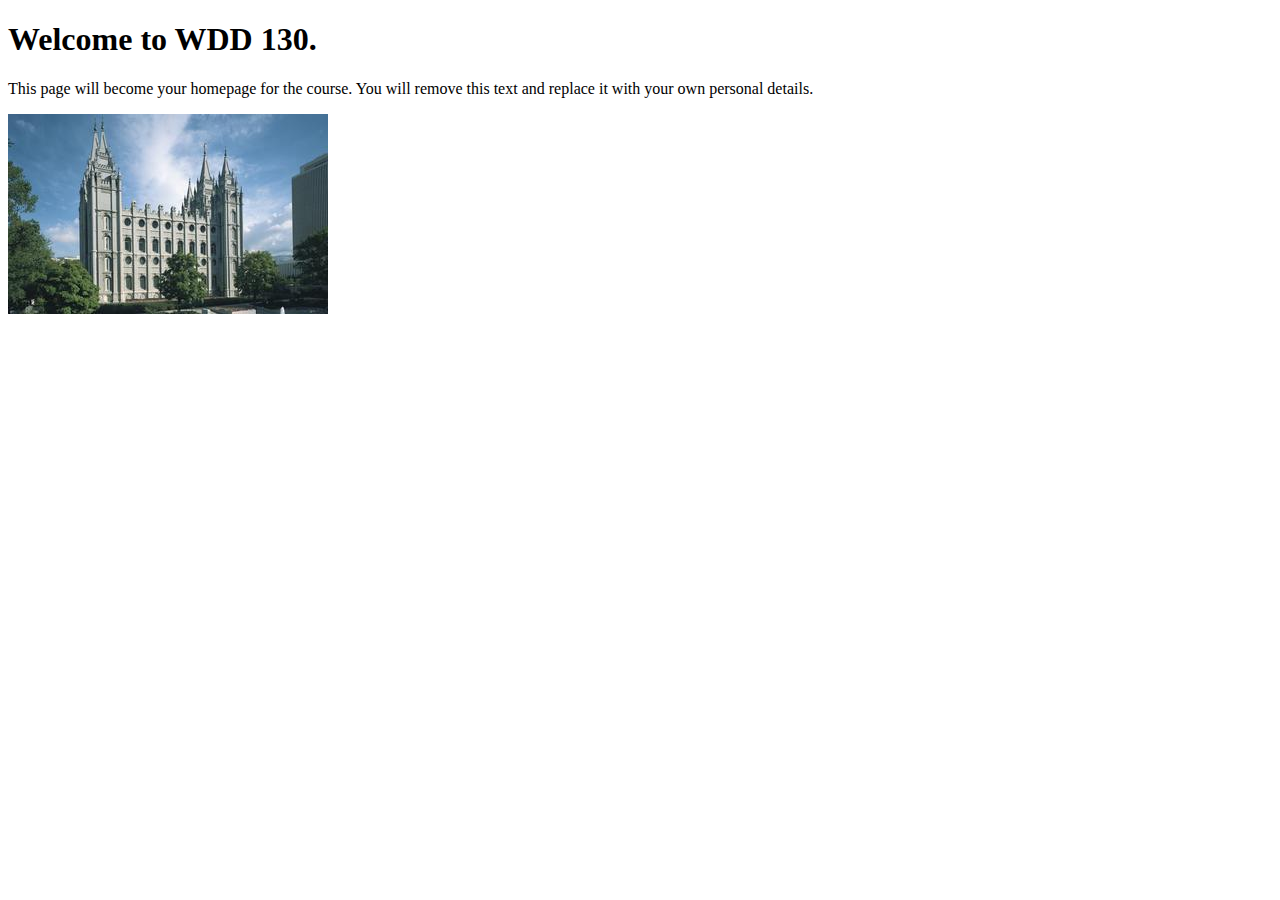
<file: index.html>
<!DOCTYPE html>
<html lang="en">
<head>
    <meta charset="UTF-8">
    <meta name="viewport" content="width=device-width, initial-scale=1.0">
    <title>WDD 130 | Personal Homepage</title>
</head>
<body>
    <h1>Welcome to WDD 130.</h1>
    <p>This page will become your homepage for the course. You will remove this text and replace it with your own personal details.</p>

    <img src="images/salt-lake-temple.jpg" alt="The Salt Lake Temple.">
</body>
</html>
</file>
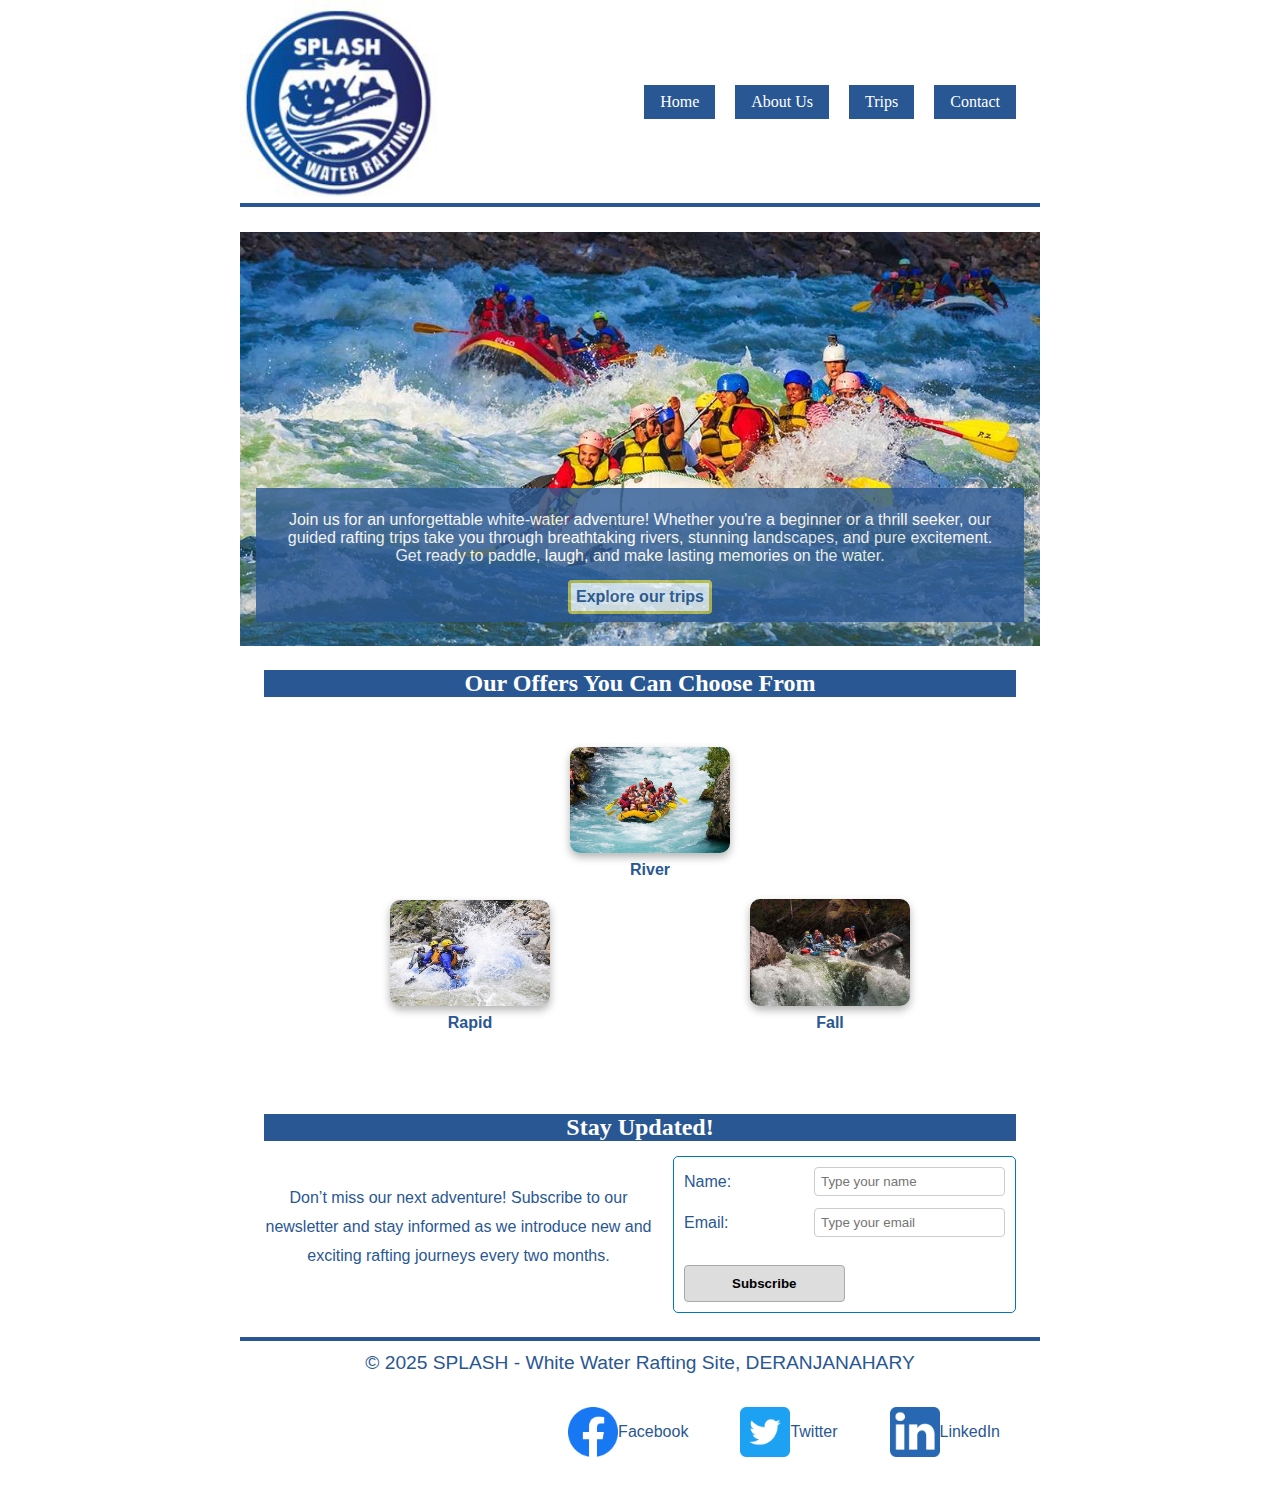
<file: wwr/index.html>
<!DOCTYPE html>
<html lang="en">

<head>
    <meta charset="UTF-8">
    <meta name="viewport" content="width=device-width, initial-scale=1.0">
    <link rel="stylesheet" href="styles/rafting.css">
    <meta name="description"
        content="Join our expert team for unforgettable whitewater rafting. Safe guided trips, thrilling rivers, and tailor-made adventures — book your next ride today.">
    <meta name="author" content="Deranjanahary">
    <title>Home - White Water Rafting Company</title>

</head>

<body>
    <header>
        <img src="images/logo.png" alt="This is the logo of our company" width="200">
        <nav>
            <a href="index.html">Home</a>
            <a href="about.html">About Us</a>
            <a href="trips.html">Trips</a>
            <a href="contact.html">Contact</a>
        </nav>
    </header>

    <main>
        <div class="hero-home">
            <img src="images/hero-home.jpg" alt="Group of people rafting on a white-water river" width="200">
            <article>
                <p>Join us for an unforgettable white-water adventure! Whether you're a beginner or a thrill seeker, our
                    guided rafting
                    trips take you through breathtaking rivers, stunning landscapes, and pure excitement. Get ready to
                    paddle, laugh, and
                    make lasting memories on the water.</p>
                <a href="trips.html" class="btn">Explore our trips</a>
            </article>
        </div>

        <section>
            <h2>Our Offers You Can Choose From</h2>
            <div class="offer">
                <figure>
                    <img src="images/river.jpg" alt="This is a memory from our river rafting" width="200">
                    <figcaption>River</figcaption>
                </figure>
                <figure>
                    <img src="images/rapid.jpg" alt="This is a memory from a rapid flowing" width="200">
                    <figcaption>Rapid</figcaption>
                </figure>
                <figure>
                    <img src="images/fall.jpg" alt="This is a rafting from our slight fall" width="200">
                    <figcaption>Fall</figcaption>
                </figure>

            </div>

        </section>

        <section>
            <h2>Stay Updated!</h2>
            <div class="update">
                <p>Don’t miss our next adventure! Subscribe to our newsletter and stay informed as we introduce new and
                    exciting rafting
                    journeys every two months.</p>
                <form>
                    <!-- Personal Info -->
                    <fieldset>
                        <div class="field-row">
                            <label for="name">Name:</label>
                            <input type="text" id="name" placeholder="Type your name" name="name" required>
                        </div>
                        <div class="field-row">
                            <label for="email">Email:</label>
                            <input type="email" id="email" placeholder="Type your email" name="email" required>
                        </div>
                    </fieldset>
                    <button type="submit">Subscribe</button>
                </form>

            </div>
        </section>

    </main>

    <footer>
        <p>&copy; 2025 SPLASH - White Water Rafting Site, DERANJANAHARY</p>
        <nav class="socialmedia">
            <a href="https://www.facebook.com">
                <img src="images/facebook.png" alt="Facebook logo" height="50"> Facebook
            </a>
            <a href="https://www.twitter.com">
                <img src="images/twitter.png" alt="Twitter logo" height="50"> Twitter
            </a>
            <a href="https://www.linkedin.com">
                <img src="images/linkedin.png" alt="LinkedIn logo" height="50"> LinkedIn
            </a>
        </nav>

    </footer>

</body>

</html>
</file>
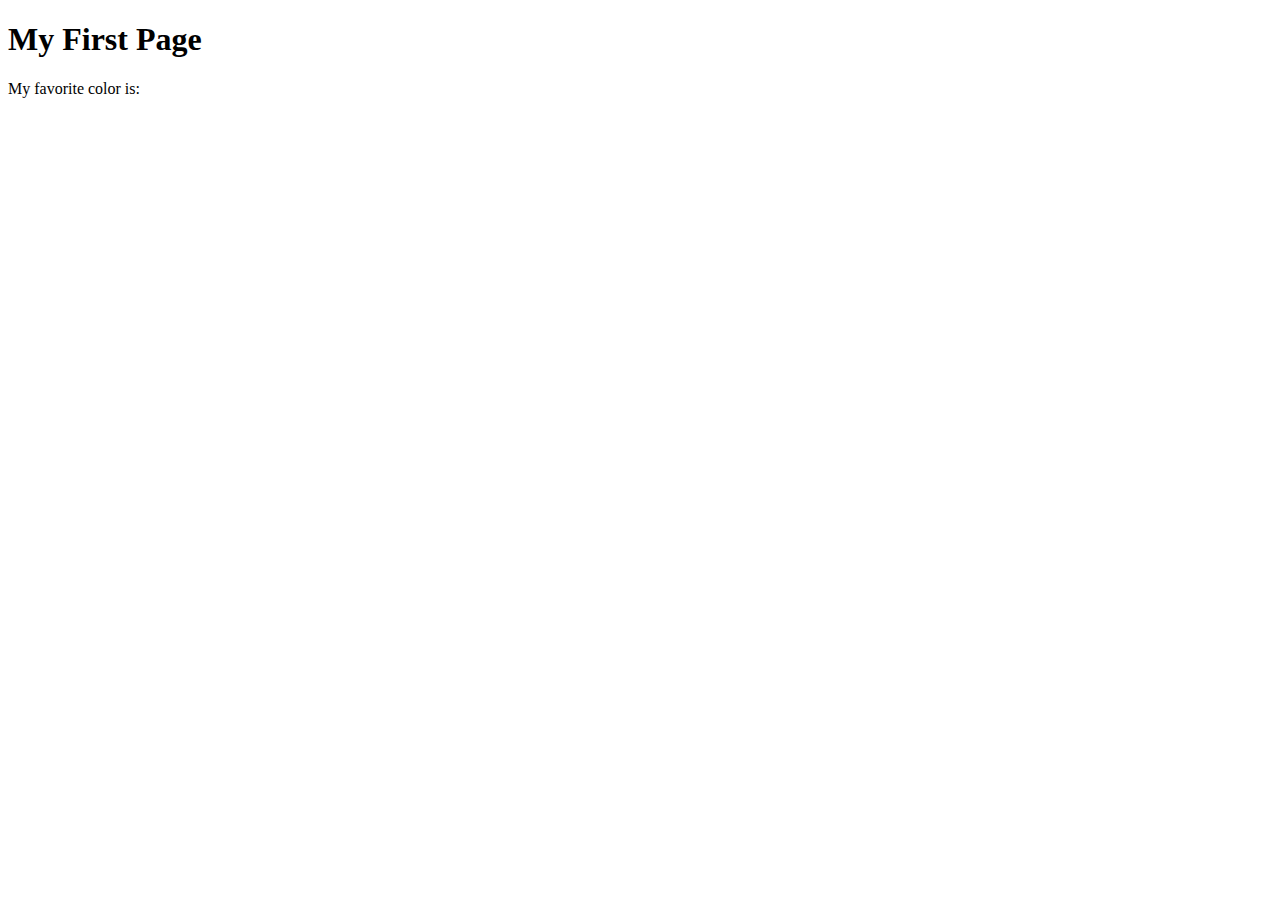
<file: week01/first-page.html>
<!DOCTYPE html>
<html lang="en">
<head>
    <meta charset="UTF-8">
    <meta name="viewport" content="width=device-width, initial-scale=1.0">
    <title>My First Page</title>
</head>
<body>
    <h1>My First Page</h1>
    <p>My favorite color is: </p>
</body>
</html>
</file>
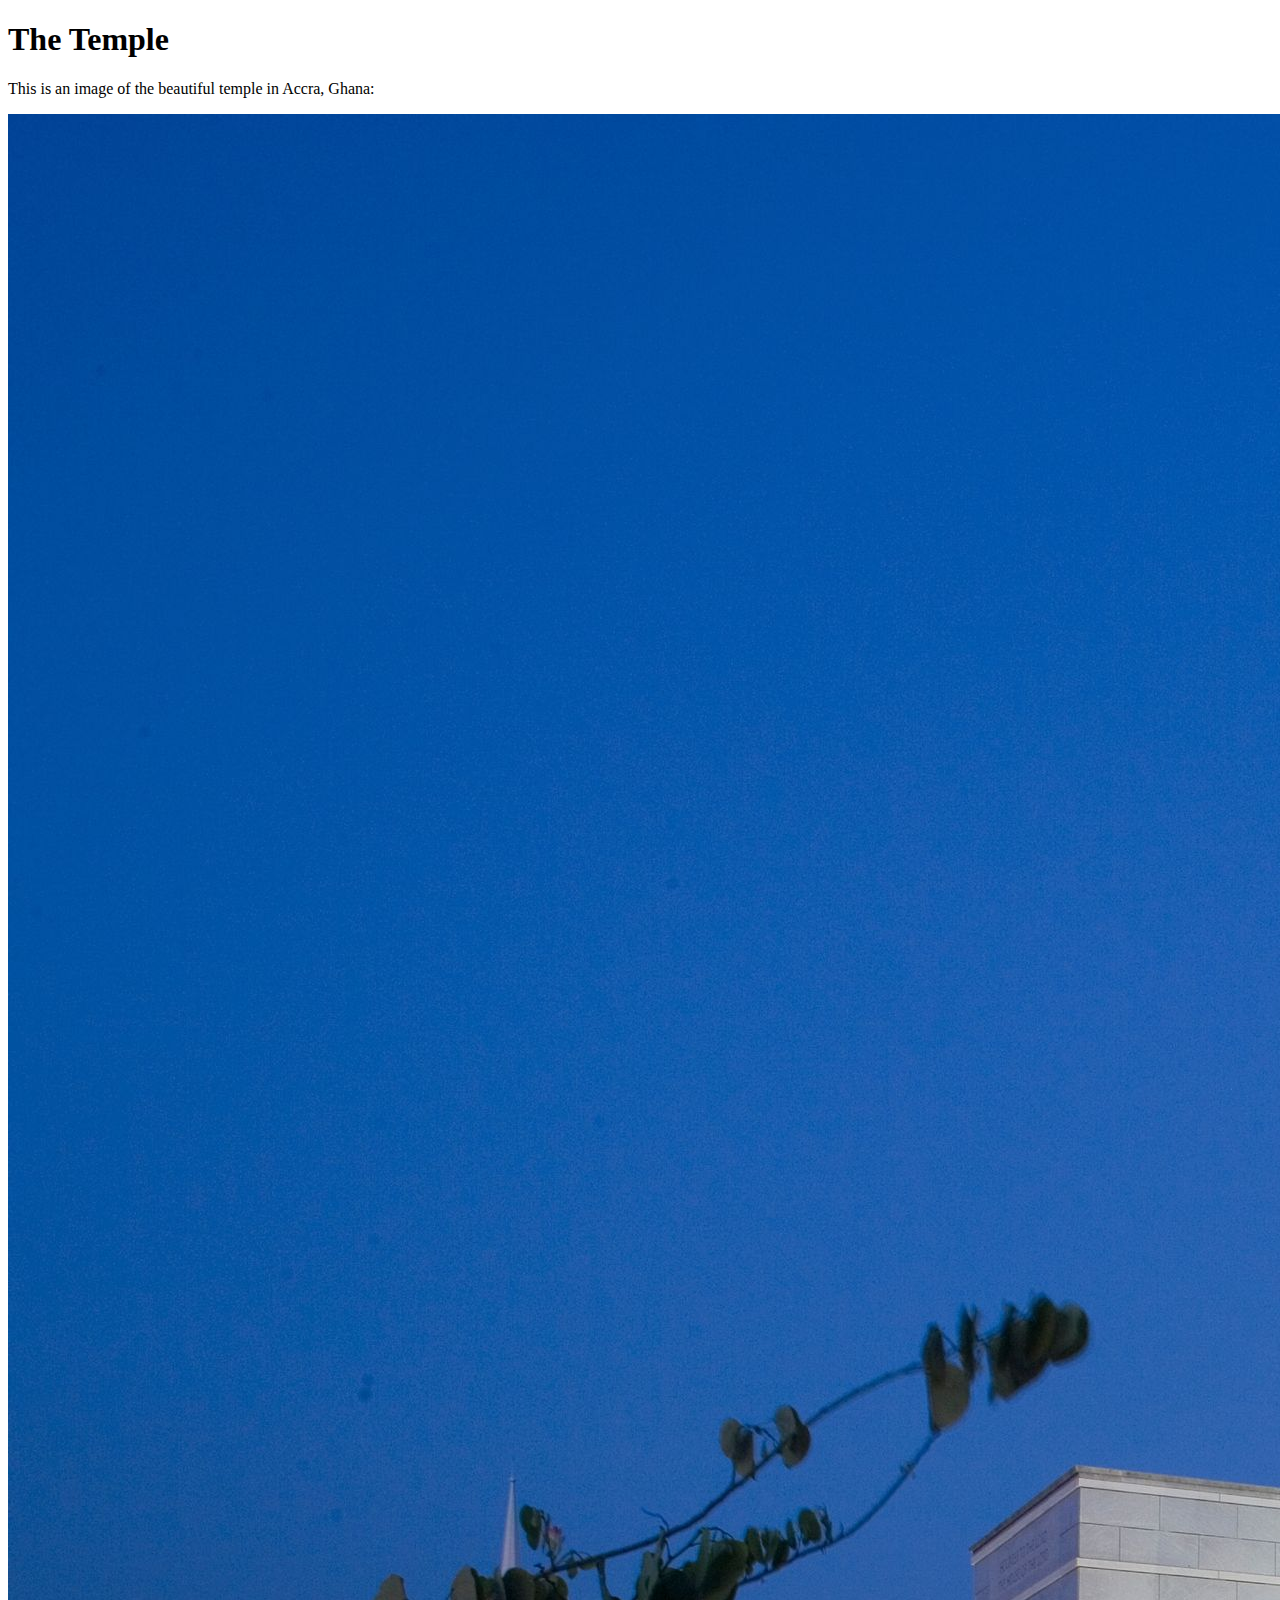
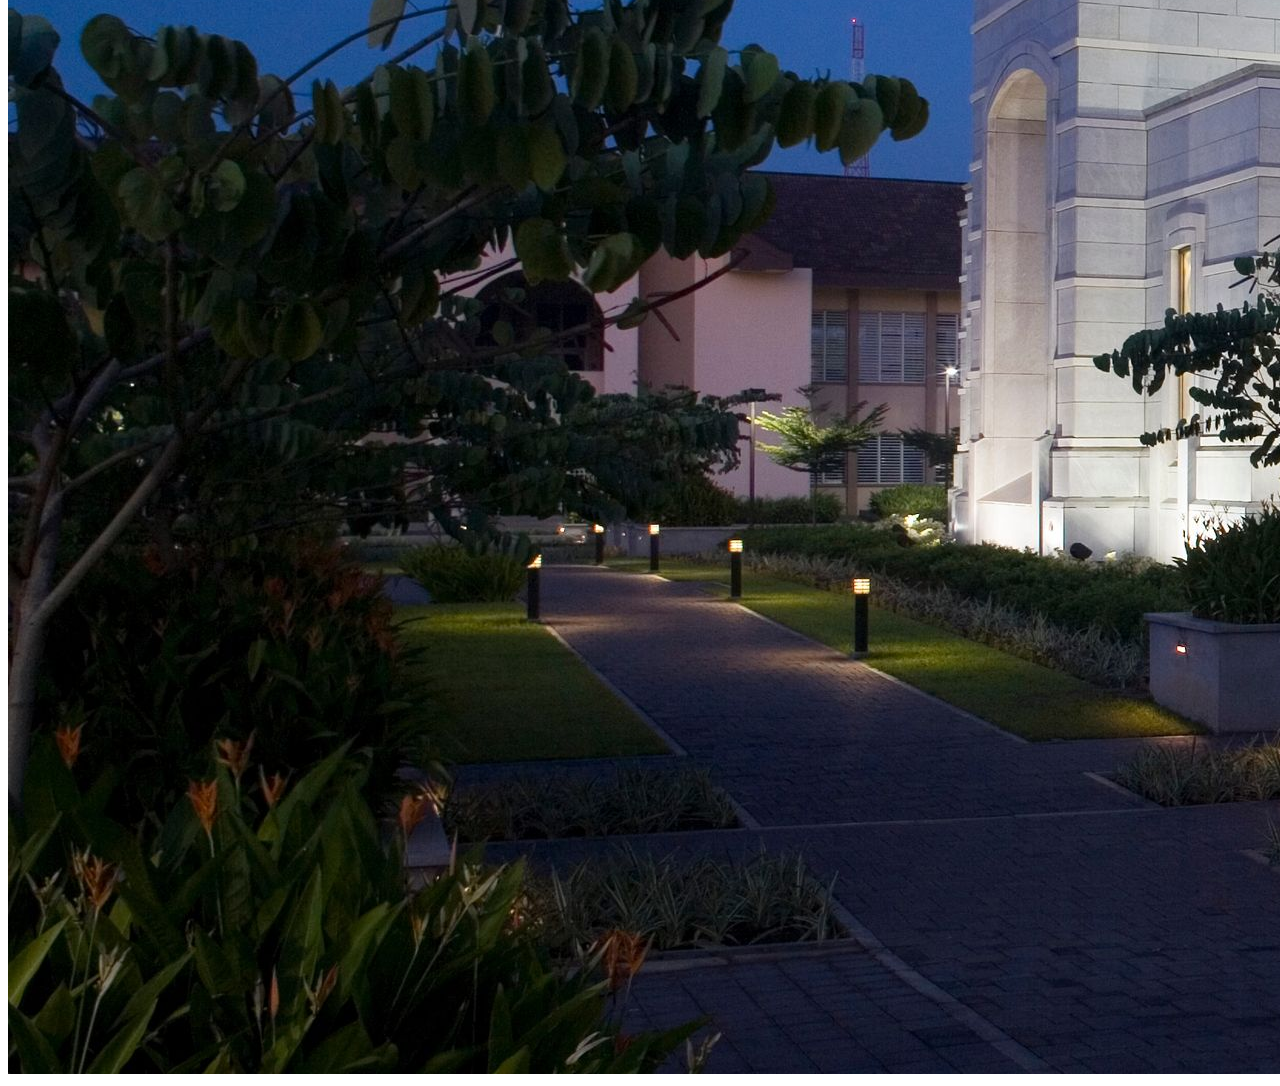
<file: week01/images.html>
<!DOCTYPE html>
<html lang="en">
<head>
    <meta charset="UTF-8">
    <meta name="viewport" content="width=device-width, initial-scale=1.0">
    <title>Temple Image</title>
</head>
<body>
    <h1>The Temple</h1>
    <p>This is an image of the beautiful temple in Accra, Ghana:</p>
    <img src="images/temple-large.jpeg" alt="The Accra Ghana Temple">
    
</body>
</html>
</file>
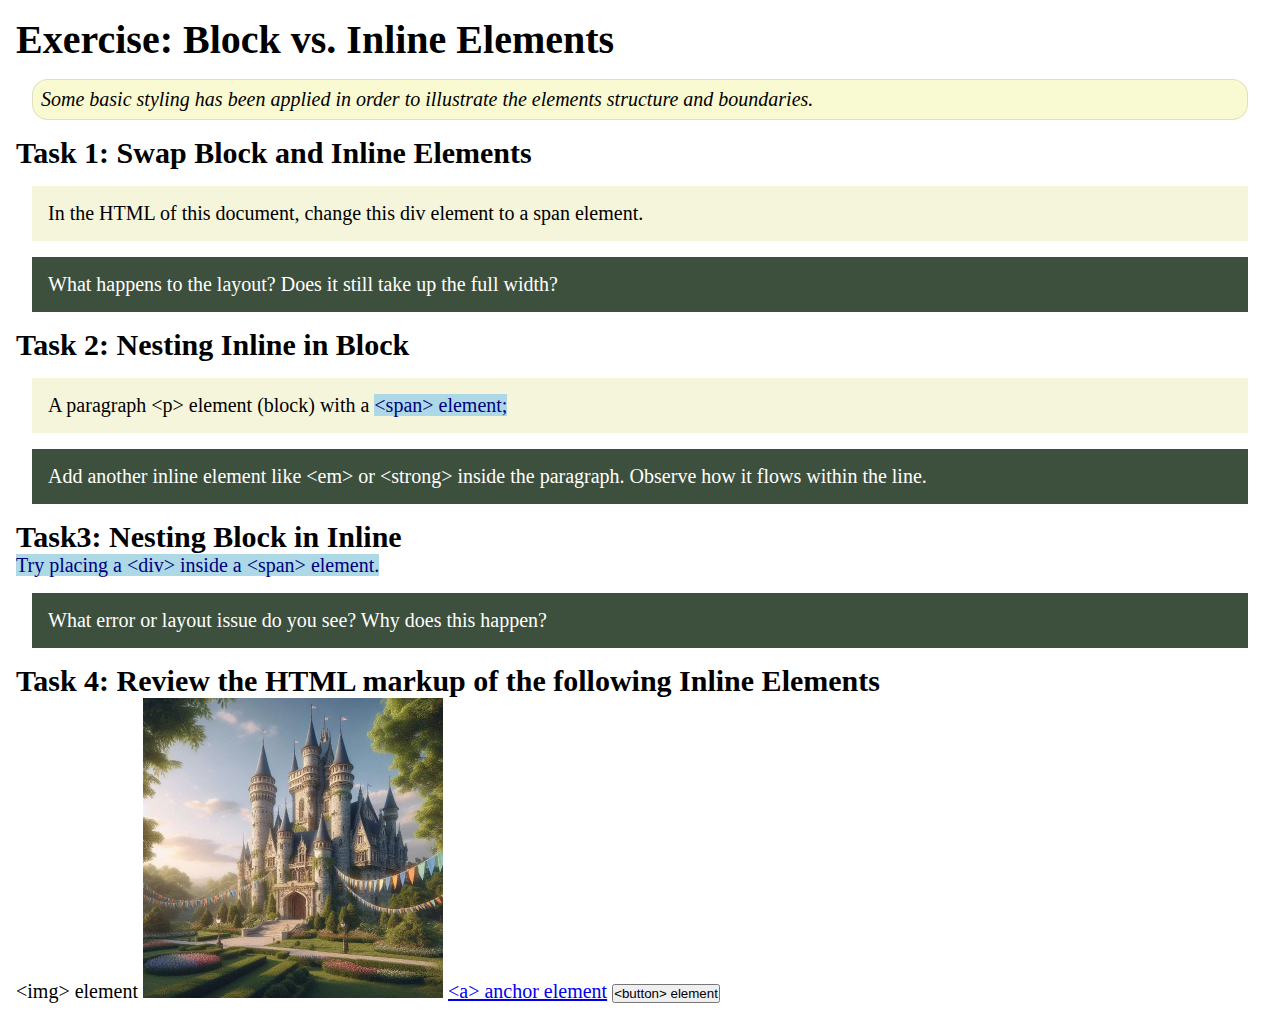
<file: week02/block-vs-inline.html>
<!DOCTYPE html>
<html lang="en">

<head>
    <meta charset="UTF-8">
    <meta name="viewport" content="width=device-width, initial-scale=1.0">
    <title>Exercise: Block vs. Inline Elements</title>
    <link rel="stylesheet" href="styles/block-vs-inline.css">
</head>

<body>
    <main>
        <h1>Exercise: Block vs. Inline Elements</h1>
        <p class="note">Some basic styling has been applied in order to illustrate the elements structure and
            boundaries.</p>

        <h2>Task 1: Swap Block and Inline Elements</h2>
        <div>In the HTML of this document, change this div element to a span element.</div>

        <p class="question">What happens to the layout? Does it still take up the full width?</p>

        <h2>Task 2: Nesting Inline in Block</h2>
        <p>A paragraph &lt;p&gt; element (block) with a <span>&lt;span&gt; element;</span></p>
        <p class="question">Add another inline element like &lt;em&gt; or &lt;strong&gt; inside the paragraph. Observe
            how it flows within the line.</p>

        <h2>Task3: Nesting Block in Inline</h2>
        <span>Try placing a &lt;div&gt; inside a &lt;span&gt; element.</span>
            <p class="question">What error or layout issue do you see? Why does this happen?</p>


            <h2>Task 4: Review the HTML markup of the following Inline Elements</h2>
        &lt;img&gt; element
        <img src="images/castle.webp" alt="placeholder image (images are inline)" width="300" height="300">
        <a href="https://churchofjesuschrist.org">&lt;a&gt; anchor element</a>
        <button type="button">&lt;button&gt; element</button>
    </main>
</body>

</html>
</file>
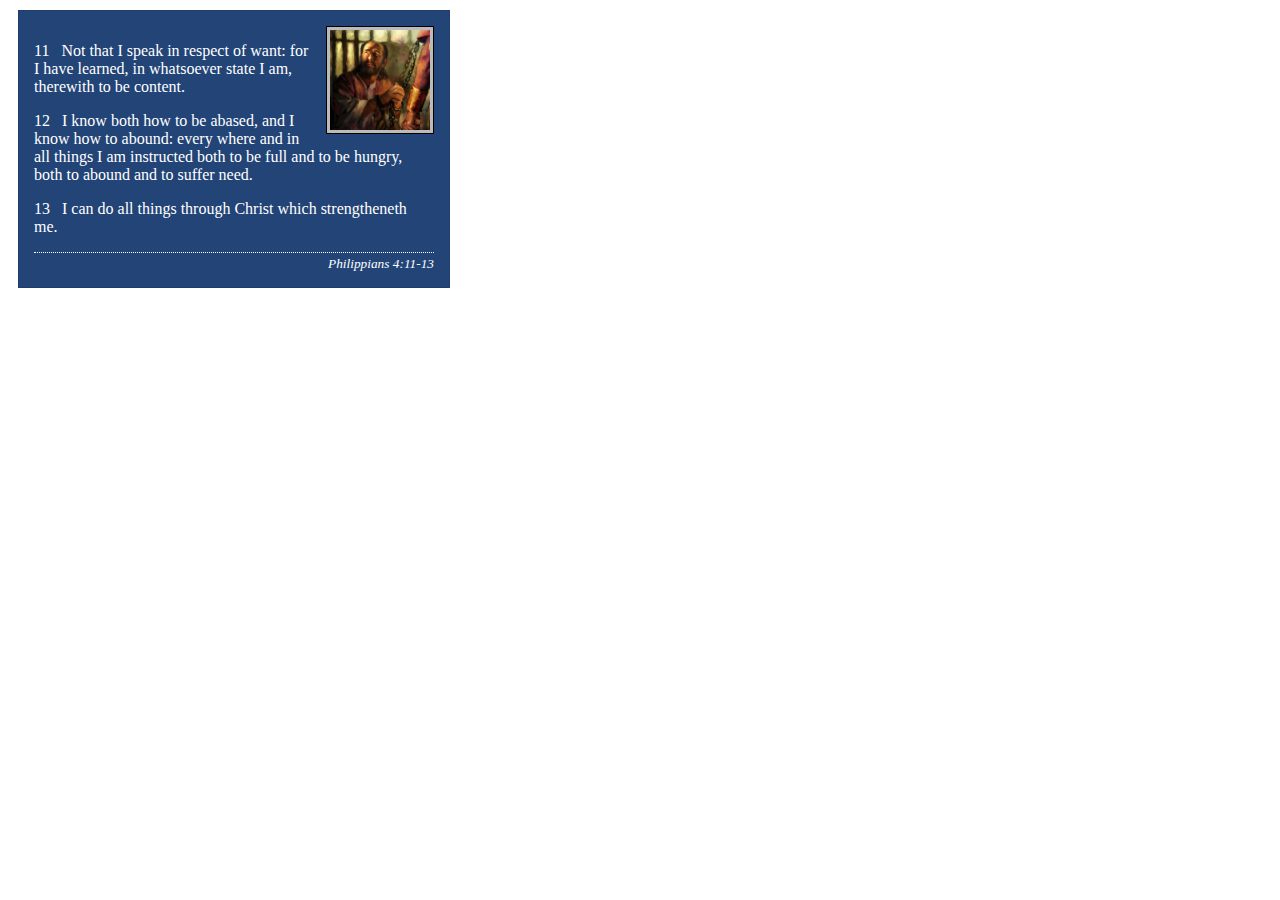
<file: week02/box-model-solution.html>
<!DOCTYPE html>
<html lang="en">
<head>
    <meta charset="UTF-8">
    <meta name="viewport" content="width=device-width, initial-scale=1.0">
    <title>Box Model Activity</title>
    <link rel="stylesheet" href="styles/box-model-solution.css">
</head>
<body>
    <main>
        <div class="callout">
            <img src="images/apostle-paul-imprisoned.webp" alt="Paul the Apostle - Imprisoned in Rome" width="200" height="200">
            <blockquote>
                <p>11 &nbsp; Not that I speak in respect of want: for I have learned, in whatsoever state I am, therewith to be content.</p>
                <p>12 &nbsp; I know both how to be abased, and I know how to abound: every where and in all things I am instructed both to be full and to be hungry, both to abound and to suffer need.</p>
                <p>13 &nbsp; I can do all things through Christ which strengtheneth me.</p>
            </blockquote>
            <cite>Philippians 4:11-13</cite>
        </div>
    </main>
</body>
</html>
</file>
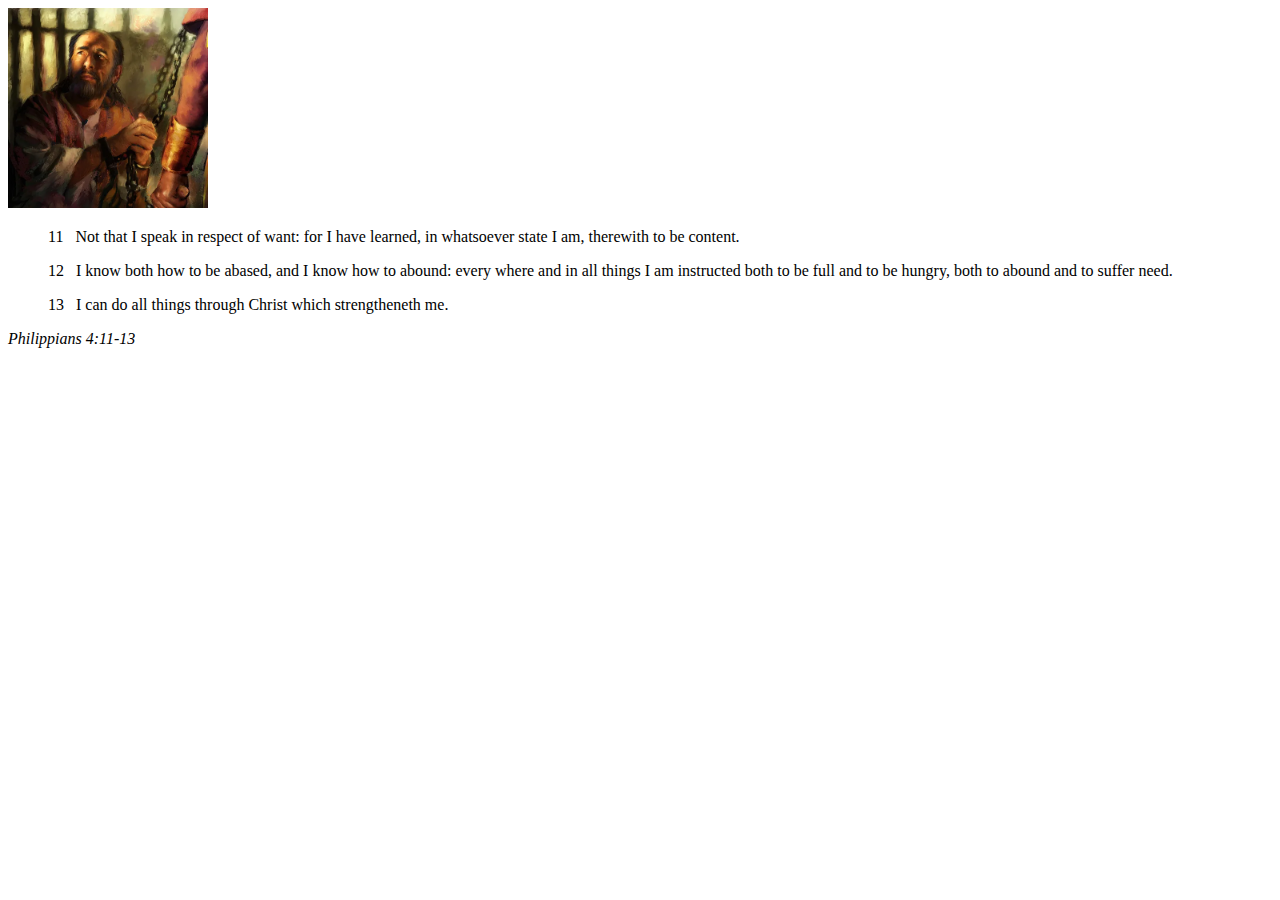
<file: week02/box-model.html>
<!DOCTYPE html>
<html lang="en">
<head>
    <meta charset="UTF-8">
    <meta name="viewport" content="width=device-width, initial-scale=1.0">
    <title>Box Model Activity</title>
</head>
<body>
    <main>
        <div class="callout">
            <img src="images/apostle-paul-imprisoned.webp" alt="Paul the Apostle - Imprisoned in Rome" width="200" height="200">
            <blockquote>
                <p>11 &nbsp; Not that I speak in respect of want: for I have learned, in whatsoever state I am, therewith to be content.</p>
                <p>12 &nbsp; I know both how to be abased, and I know how to abound: every where and in all things I am instructed both to be full and to be hungry, both to abound and to suffer need.</p>
                <p>13 &nbsp; I can do all things through Christ which strengtheneth me.</p>
            </blockquote>
            <cite>Philippians 4:11-13</cite>
        </div>
    </main>
</body>
</html>
</file>
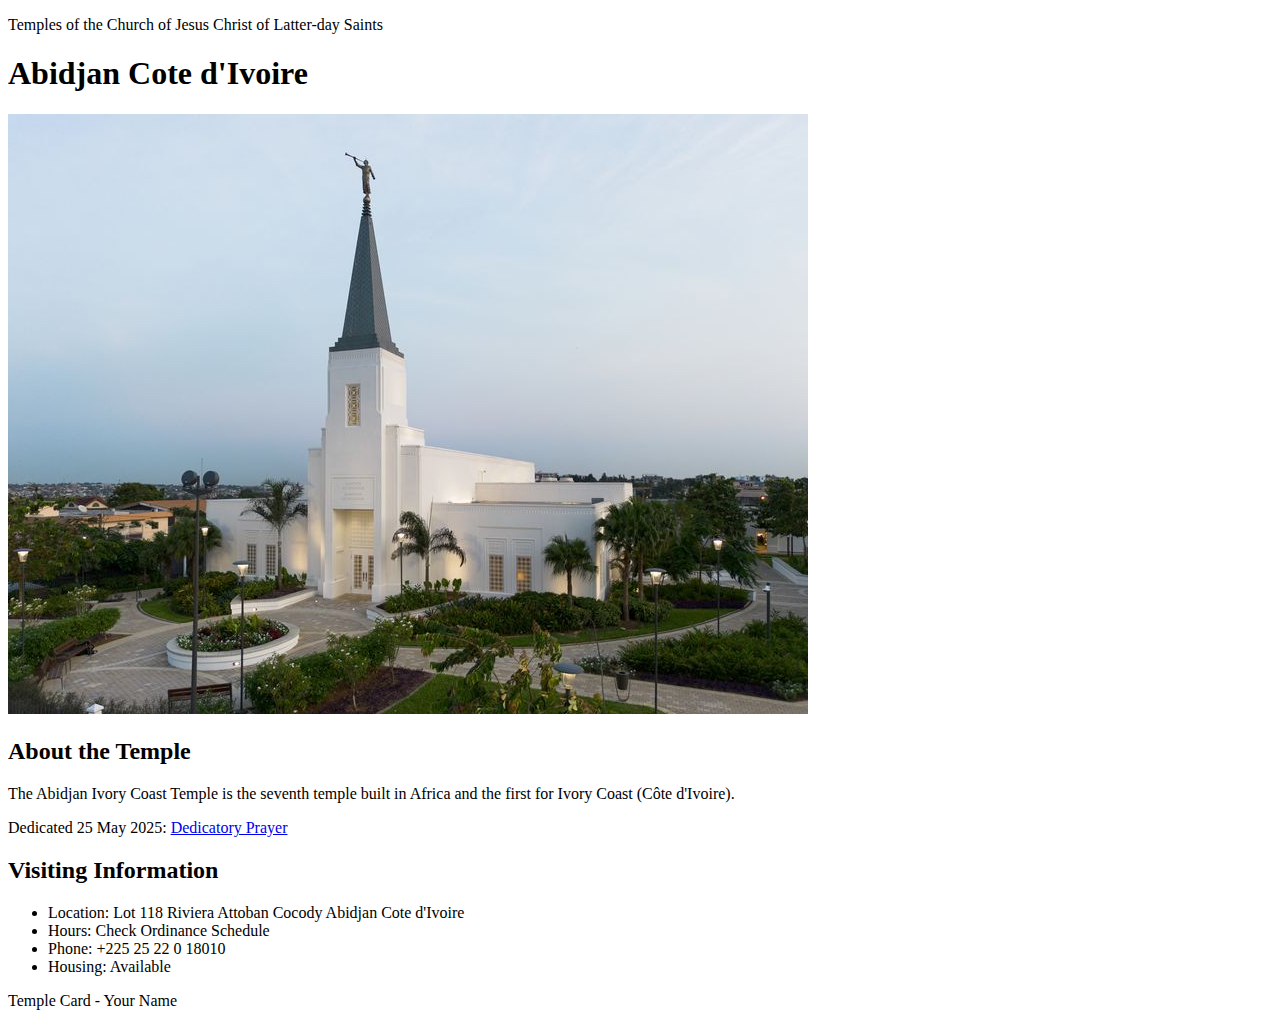
<file: week02/temple.html>
<!DOCTYPE html>
<html lang="en">

<head>
    <meta charset="UTF-8">
    <meta name="viewport" content="width=device-width, initial-scale=1.0">
    <title>Temple Card - Abidjan Cote d'Ivoire</title>
</head>

<body>
    <header>
        <p>Temples of the Church of Jesus Christ of Latter-day Saints</p>
    </header>
    <main>
        <h1>Abidjan Cote d'Ivoire</h1>
        <picture>
            <img src="images/abidjan-ivory-coast.jpeg" alt="Abidjan Cote d'Ivoire Temple">
        </picture>
        <section>
            <h2>About the Temple</h2>
            <p>The Abidjan Ivory Coast Temple is the seventh temple built in Africa and the first for Ivory Coast (Côte
                d'Ivoire).</p>
            <p>Dedicated 25 May 2025: <a
                    href="https://www.churchofjesuschrist.org/temples/dedicatory-prayer/abidjan-ivory-coast-temple/2025-05-25?lang=eng"
                    target="_blank" rel="noopener noreferrer">Dedicatory Prayer</a></p>
        </section>
        <section>
            <h2>Visiting Information</h2>
            <ul>
                <li>Location: Lot 118 Riviera Attoban Cocody Abidjan Cote d'Ivoire</li>
                <li>Hours: Check Ordinance Schedule</li>
                <li>Phone: +225 25 22 0 18010</li>
                <li>Housing: Available</li>
            </ul>
        </section>
    </main>
    <footer>
        <p>Temple Card - Your Name</p>
    </footer>
</body>

</html>
</file>
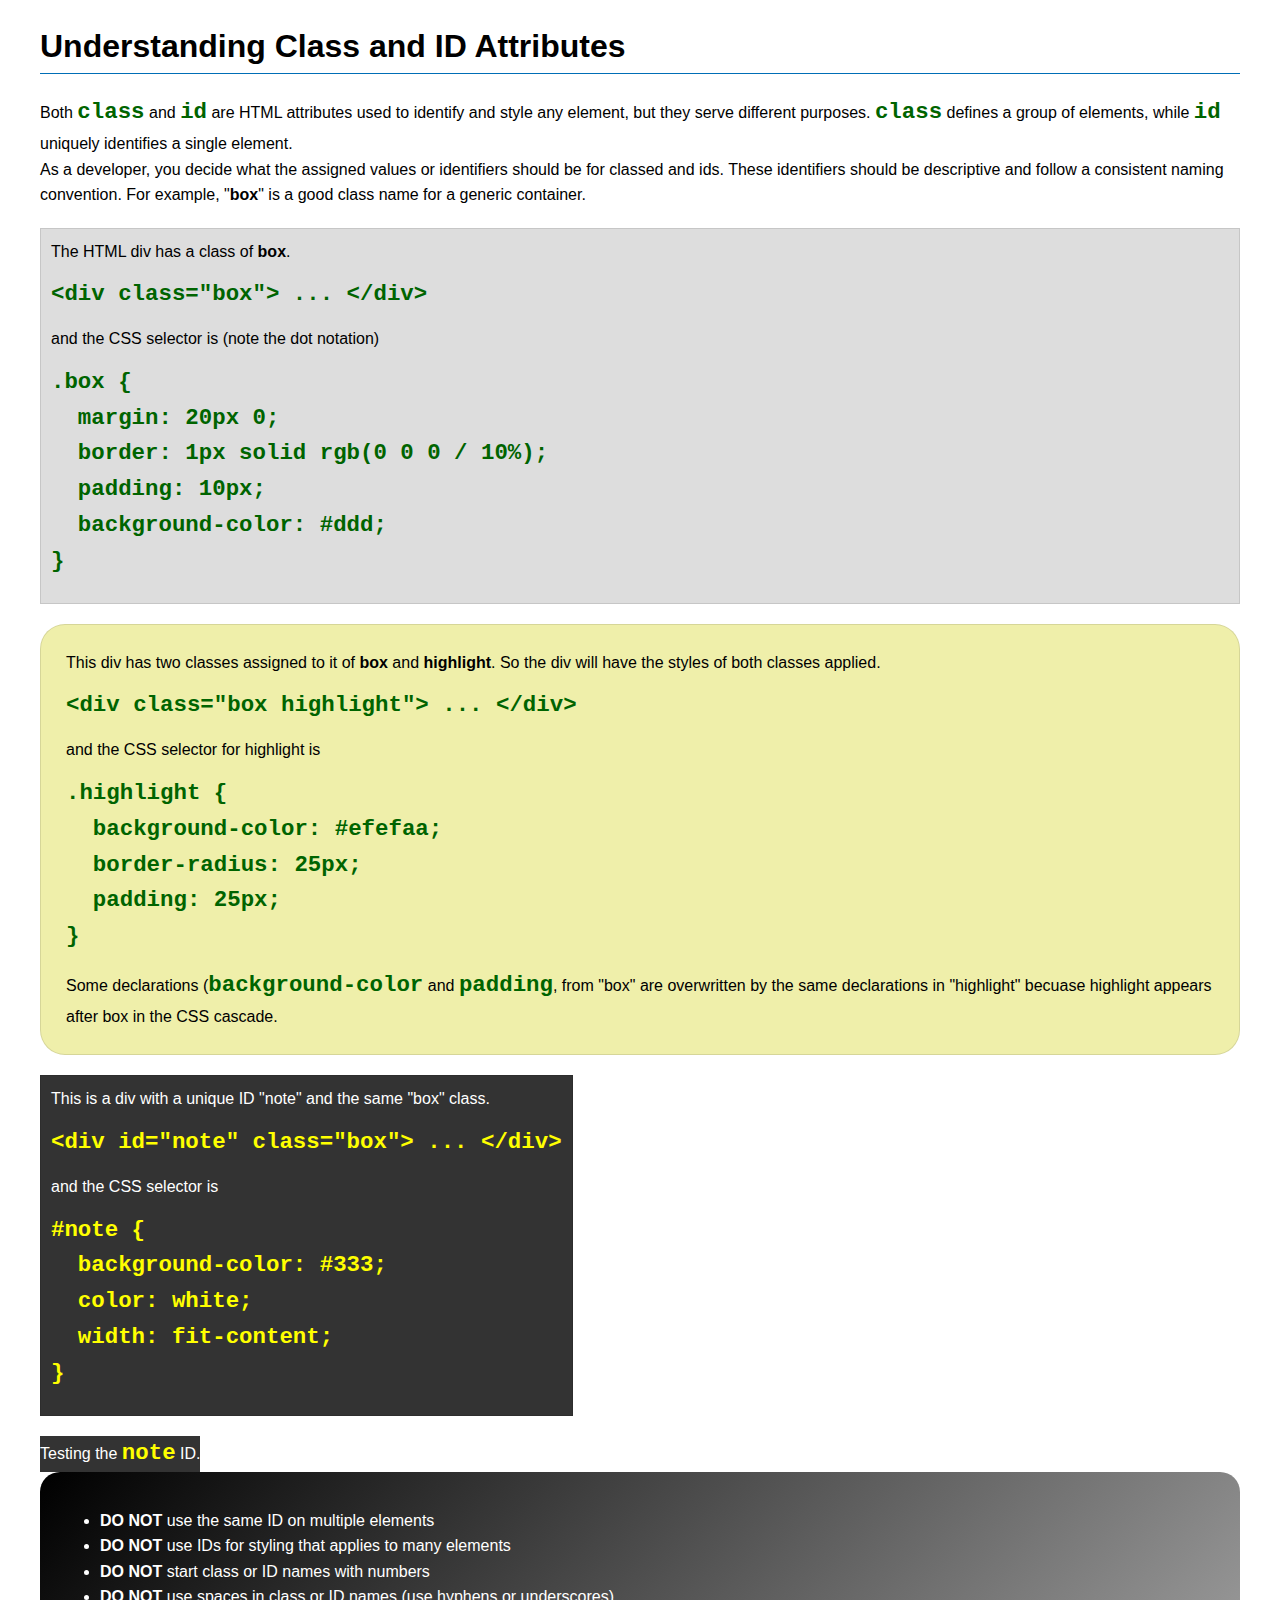
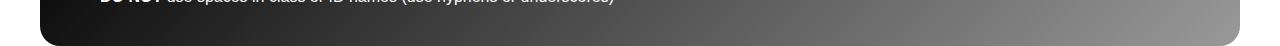
<file: week03/class-and-id.html>
<!DOCTYPE html>
<html lang="en">

<head>
    <meta charset="UTF-8">
    <meta name="viewport" content="width=device-width, initial-scale=1.0">
    <title>Class vs ID Attributes</title>
    <link rel="stylesheet" href="styles/class-and-id.css">
</head>

<body>
    <h1>Understanding Class and ID Attributes</h1>
    <p>Both <code>class</code> and <code>id</code> are HTML attributes used to identify and style any element, but they
        serve different purposes. <code>class</code> defines a group of elements, while <code>id</code> uniquely
        identifies a single element.</p>
    <p>As a developer, you decide what the assigned values or identifiers should be for classed and ids. These
        identifiers should be
        descriptive and follow a consistent naming convention. For example, "<strong>box</strong>" is a good class name
        for a generic container.</p>
    <div class="box">
        <p>The HTML div has a class of <strong>box</strong>.</p>
        <pre><code class="html">&lt;div class="box"&gt; ... &lt;/div&gt;</code></pre>
        and the CSS selector is (note the dot notation)
        <pre><code class="css">.box {
  margin: 20px 0;
  border: 1px solid rgb(0 0 0 / 10%);
  padding: 10px;
  background-color: #ddd; 
}</code></pre>
    </div>

    <div class="box highlight">
        <p>This div has two classes assigned to it of <strong>box</strong> and <strong>highlight</strong>. So the div
            will have the styles of both classes applied.</p>
        <pre><code class="html">&lt;div class="box highlight"&gt; ... &lt;/div&gt;</code></pre>
        and the CSS selector for highlight is
        <pre><code class="css">.highlight {
  background-color: #efefaa;
  border-radius: 25px;
  padding: 25px;
}</code></pre>
<p>Some declarations (<code>background-color</code> and <code>padding</code>, from "box" are overwritten by the same declarations in "highlight" becuase highlight appears after box in the CSS cascade.</p>
    </div>

    <div id="note" class="box">
        <p>This is a div with a unique ID "note" and the same "box" class.</p>
        <pre><code class="html">&lt;div id="note" class="box"&gt; ... &lt;/div&gt;</code></pre>
        and the CSS selector is
        <pre><code class="css">#note {
  background-color: #333;
  color: white;
  width: fit-content;
}</code></pre>
    </div>

    <div id="note">
        <p>Testing the <code>note</code> ID.</p>
    </div>

    <section id="best-practice">
        <ul>
            <li><strong>DO NOT</strong> use the same ID on multiple elements</li>
            <li><strong>DO NOT</strong> use IDs for styling that applies to many elements</li>
            <li><strong>DO NOT</strong> start class or ID names with numbers</li>
            <li><strong>DO NOT</strong> use spaces in class or ID names (use hyphens or underscores)</li>
        </ul>
    </section>




</body>

</html>
</file>
<file: wwr/styles/rafting.css>
:root {
    --rafting-color: #0077b6;
    --rafting-color-dark: #295794;
    --rafting-color-medium: #0096c7;
    --rafting-color-light: #90e0ef;
    --rafting-color-text: white;
    --rafting-font-family: 'Arial', sans-serif;
    --rafting-heading-font: 'Georgia', serif;
    --rafting-body-font: Arial, Helvetica, sans-serif;
}

* {
    box-sizing: border-box;
    margin: 0;
    padding: 0;
}

header {
    background-color: white;
    color: var(--rafting-color-text);
    font-family: var(--rafting-heading-font);
    text-align: center;
    display: grid;
    grid-template-columns: auto 1fr;
    align-items: center;
    border-bottom: var(--rafting-color-dark) 4px solid;
} 

nav {
    display: flex; 
    justify-content: flex-end;
}

nav a {
    display: flex;
    align-items: center;
    justify-content: center;
    padding: 8px 16px;
    background-color: var(--rafting-color-dark);
    color: var(--rafting-body-font);
    margin-left: 20px;
    text-decoration: none;   
}


body {
    font-family: var(--rafting-body-font);
    color: var(--rafting-color-dark);
}

body, header, footer {
    width: 800px;
    margin: auto;
}

h1, h2 {
    font-family: var(--rafting-heading-font);
    color: var(--rafting-color-text);
}

nav, p, section, article {
    margin: 16px;
    padding: 8px;
}


.contact h1 {
    padding-top: 15px;
    font-size: 2em;
    font-weight: bold;
    position: relative;
    text-align: center;
    color: var(--rafting-color-dark);
    
}

.hero p{
    top: 15px;
    color: var(--rafting-color-text);
    padding: 1px;
    margin: 10px 0;
    font-size: 1em;
}

p{
    top: 15px;
    text-align: center;
    color: var(--rafting-color-dark);
    padding: 1px;
    margin: 10px 0;
    font-size: 1.2em;
}

.socialmedia a {
    text-decoration: none;
    background-color: var(--rafting-body-font);
}

.hero {
    margin-top: 25px;
    position: relative
}

.hero img {
    display: block;
    width: 100%;
    height: auto;
}

.hero h1 {
    position: absolute;
    top: 20px;
    width: 100%;
    text-align: center;
    background-color: var(--rafting-color-dark);
    color: var(--rafting-color-text);
    padding: 16px;
    opacity: 0.8;
}

h2 {
    background-color:var(--rafting-color-dark);
    text-align: center;
}

.hero article {
    top:400px;
    position: absolute;
    background-color: var(--rafting-color-dark);
    opacity: 0.7;
}

.hero article p {
    padding: 5px;
    margin: 5px;
    font-size: 1.0em;
    color: var(--rafting-color-text);
}



.hero article img {
    float: right;
    width: 75px;
    height: auto;
}

.history{
    display: flex;
    flex-direction: row;
}

.history p {
    margin-top: 15px;
    padding: 10px;
    font-size: 1.0em;
    color: var(--rafting-color-dark);
    text-align: justify;
}

.history img {
    margin-top: 25px;
    width: 200px;
    height:auto
}

.adventure {
    display: flex;
    flex-direction: row;
    justify-content: center;
    max-width: 800px;
    margin-top: 20px;
}



.adventure img {
    width: 140px;
    height: auto;
    padding: 10px
}

.adventure figcaption {
    margin-left: 45px;
}

.staff {
    display: flex;
    flex-direction: row;
    justify-content: center;
    max-width: 800px;
    margin-top: 20px;
}



.staff img {
    width: 200px;
    height: auto;
    padding: 10px
}

.staff figcaption {
    text-align: center;
    font-weight: bold;
    margin-top: 8px;
    font-size: 1em;
    color: var(--rafting-color-dark);

}

footer {
    display: block;
    border-top: var(--rafting-color-dark) 4px solid;
    color: var(--rafting-color-text);
    text-align: center;
    color: var(--rafting-color-dark);
    font-size: 1.0em;
}

.map iframe {
    border: 2px solid var(--rafting-color-dark);
    border-radius: 8px;
    width: 400px;
    height: 390px;
}

.map-form {
    display: flex;
    flex-direction: row;
    justify-content: space-around;
    align-items: center;
    gap: 20px;
}

form {
  max-width: 400px;   
  max-height: fit-content;
  margin: 0 auto;     
  font-family: Arial, sans-serif;
}


fieldset {
  border: none;
  padding: 0;
  margin: 0 0 16px 0;  
}



legend {
  margin-bottom: 8px;
}


.field-row {
  display: flex;
  align-items: center;
  margin-bottom: 12px;
}

.field-row label {
  width: 120px;     
  margin-right:10px; 
}

.field-row input[type="text"],
.field-row input[type="email"],
.field-row textarea {
  flex: 1;           /* input stretches to fill */
  padding: 6px;
  border: 1px solid #ccc;
  border-radius: 4px;
}

.radio-fieldset {
    display: flex;
    flex-direction: row;
        gap: 30px;
        align-items: center;

}

.radio-group {
    display: flex;
    flex-direction: column;
    gap: 6px;
    margin-bottom: 12px;
}


.checkbox-row {
    display: flex;
    align-items: center;
    gap: 15px;
    margin: 10px 0 16px 0;
}


button {
    width: 50%;
    padding: 10px;
    background: #ddd;
    border: 1px solid #aaa;
    border-radius: 4px;
    cursor: pointer;
    font-weight: bold;
}
button:hover {
  background: #ccc;
}

/*  For home page */
.hero-home {
    margin-top: 25px;
    position: relative
}

.hero-home img {
    display: block;
    width: 100%;
    height: auto;
}

.hero-home article {
    top:200px;
    position: absolute;
    background-color: var(--rafting-color-dark);
    opacity: 0.8;
}

.hero-home article p {
    padding: 10px;
    margin: 5px;
    font-size: 1.0em;
    color: var(--rafting-color-text);
}
.hero-home a {

    padding: 5px;
    border: 3px solid #c4c447;
    background-color: aliceblue;
    border-radius: 4px;
    cursor: pointer;
    font-weight: bold;
    color: var(--rafting-color-dark);
    text-decoration: none;
}
.hero-home a:hover {
    background: #c4c447;
}

.hero-home article {
    text-align:center;
    position: absolute;
    top: 240px;
}

.update {
    display: flex;
    flex-direction: row;
    align-items: center;
    gap: 20px;
}
.update p {
    font: 1.0em sans-serif;
    line-height: 1.8;
    
    
}

.update form {
    margin-top: 15px;
    border: 1.2px solid var(--rafting-color);
    border-radius: 5px;
    padding: 10px;
    
}

.offer {
    display: grid;
    grid-template-columns: 1fr 1fr 1fr; /* 3 columns for triangle base */
    grid-template-rows: auto auto;      /* 2 rows: top and bottom */
    gap: 20px;
    width: 500px;
    margin: 50px auto;
    justify-items: center;
    align-items: center;
    text-align: center;
}

.offer figure {
    display: flex;
    flex-direction: column;
    align-items: center;
}


.offer figure:nth-child(1) {
    grid-column: 2;  
    grid-row: 1;
}

.offer figure:nth-child(2) {
    grid-column: 1;  
    grid-row: 2;
}

.offer figure:nth-child(3) {
    grid-column: 3;  
    grid-row: 2;
}

.offer img {
    width: 160px;
    border-radius: 10px;
    box-shadow: 0 4px 8px rgba(0,0,0,0.3);
}

.offer figcaption {
    margin-top: 8px;
    font-weight: bold;
}

/* trips page */

.cta-content {
  text-align: center;
}

.cta-section h2 {
  font-size: 2rem;
  margin-bottom: 0.5rem;
}

.cta-section p {
  max-width: 600px;
  margin: 0 auto 1rem;
  margin-top: 20px;
}

.btn {
  display: inline-block;
  background: var(--rafting-color-dark);
  color: white;
  padding: 0.75rem 1.5rem;
  border-radius: 8px;
  text-decoration: none;
  
}

.btn:hover {
  background: var(--rafting-color-medium);
}

/* === Trips Section === */
.trip-section {
  padding: 3rem 1rem;
  background-color: white;
  text-align: center;
}

.trip-section h2 {
  font-size: 1.8rem;
  margin-bottom: 2rem;
}

.trip-grid {
  display: grid;
  grid-template-columns: repeat(auto-fit, minmax(280px, 1fr));
  gap: 2rem;
  max-width: 1100px;
  margin: 0 auto;
}

.trip img {
  width: 100%;
  border-radius: 10px;
  height: 200px;
  object-fit: cover;
  box-shadow: 0 3px 6px rgba(0, 0, 0, 0.2);
}

.trip h3 {
    margin-top: 1rem;
    color: var(--rafting-color-medium);
}

.trip p {
    font-size: 0.95rem;
    padding: 0 1rem;
}

/* === Table Section === */
.table-section {
    padding: 3rem 1rem;
    background-color: #f0f8ff;
    text-align: center;
}

.table-section h2 {
    font-size: 1.8rem;
    margin-bottom: 1.5rem;
}

table {
    width: 90%;
    max-width: 800px;
    margin: 0 auto;
    border-collapse: collapse;
    background: white;
    box-shadow: 0 3px 6px rgba(0, 0, 0, 0.1);
}

th, td {
    padding: 1rem;
    border: 1px solid #ddd;
}

th {
    background-color: #1b6ca8;
    color: white;
}

tr:nth-child(even) {
    background-color: #f5faff;
}
</file>
<file: week02/styles/block-vs-inline.css>
* {
    margin: 0;
    padding: 0;
}

body {
    font-size: 20px;
    margin: 1rem;
}

p,
div {
    background-color: beige;
    margin: 1rem;
    padding: 1rem;
}

span {
    color: navy;
    background-color: lightblue;
}

code {
    margin: 0;
    padding: 0;
    color: green;
    font-size: 1.2rem;
}

.note {
    font-style: italic;
    background-color: lightgoldenrodyellow;
    border-radius: 1rem;
    border: 1px solid rgb(0 0 0 / 10%);
    margin: 1rem;
    padding: .5rem;
}

.question {
    background-color: #3d503d;
    color: #fff;
}
</file>
<file: week02/styles/box-model-solution.css>
.callout {
    max-width: 400px;
    margin: 10px;
    border: 1px solid rgba(0, 0, 0, .1);
    padding: 15px;
    background-color: #247;
    color: #fff;
}

.callout img {
    float: right;
    margin: 0 0 10px 15px;
    border: 1px solid #000;
    padding: 3px;
    background-color: #bbb;
    width: 100px;
    height: auto;

}

blockquote {
    margin: 0;
}

cite {
    display: block;
    border-top: 1px dotted #fff;
    padding-top: 3px;
    text-align: right;
    font-size: smaller;
}
</file>
<file: week03/styles/class-and-id.css>
body {
    font-family: Arial, sans-serif;
    line-height: 1.6;
    margin: 0;
    padding: 0 40px;
}

h1 {
    border-bottom: 1px solid rgb(0 110 182);
    padding-bottom: 0;
}



p {
    margin: 0;
}

code {
    color: darkgreen;
    font-weight: 700;
    font-size: 1.4rem;
}

/* Class examples - can be reused */

.box {
    margin: 20px 0;
    border: 1px solid rgb(0 0 0 / 10%);
    padding: 10px;
    background-color: #ddd; /* this is shorthand for #dddddd */
}

.highlight {
    background-color: #efefaa;
    border-radius: 25px;
    padding: 25px;
}

/* ID examples - should be unique */

#note {
    background-color: #333;
    color: white;
    width: fit-content;
}

#note code {
    color: yellow;
}

#best-practice {
    background: linear-gradient(135deg, #000 0%, #999 100%);
    color: white;
    border-radius: 20px;
    padding: 20px
}
</file>
